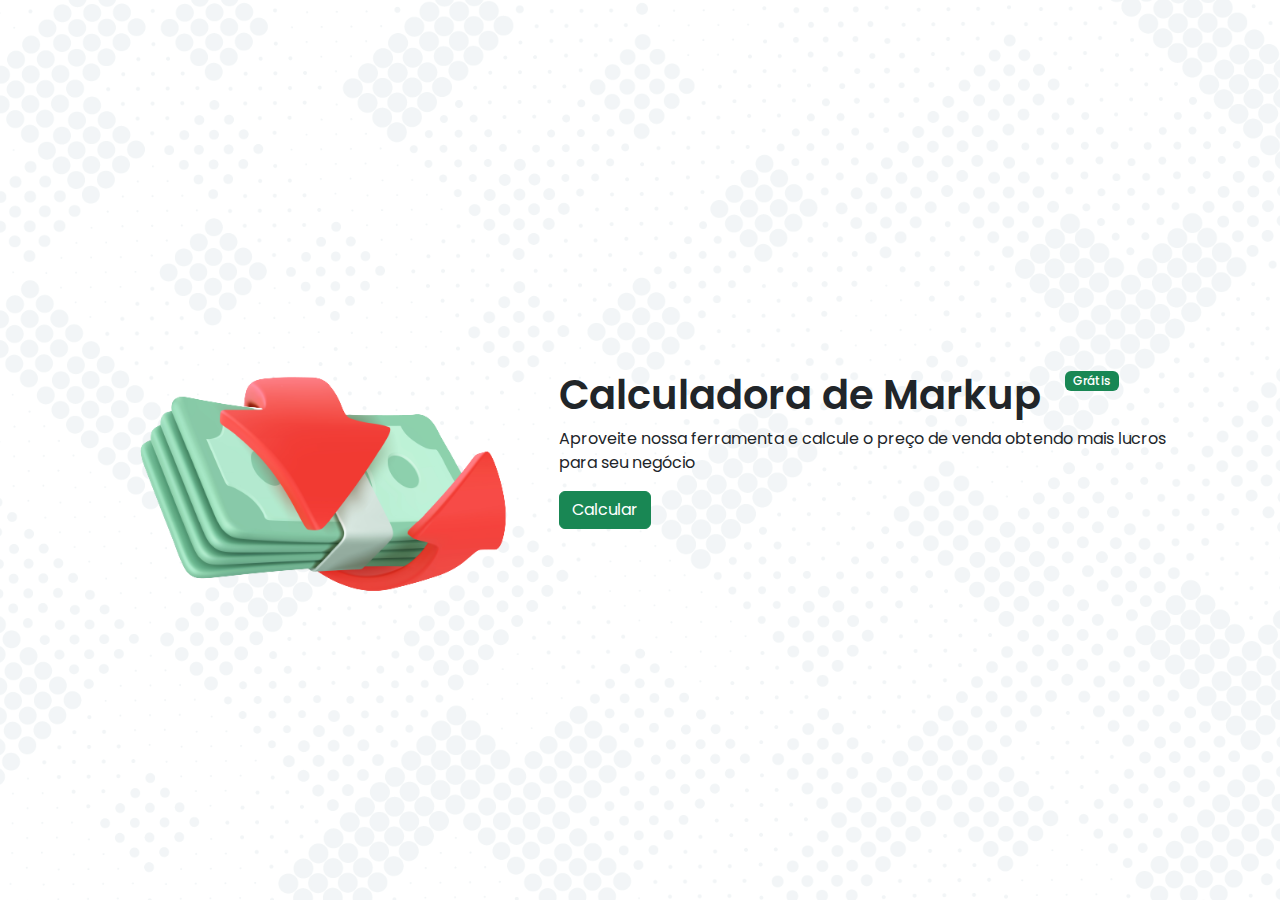
<file: index.html>
<!DOCTYPE html>
<html lang="pt-br">

<head>
  <meta charset="UTF-8">
  <meta http-equiv="X-UA-Compatible" content="IE=edge">
  <meta name="viewport" content="width=device-width, initial-scale=1.0">
  <link rel="stylesheet" href="./assets/css/bootstrap.min.css">
  <link rel="stylesheet" href="./assets/css/index/index.css">
  <link rel="shortcut icon" href="./assets/img/money-removebg-preview.png" type="image/x-icon">
  <title>Markup</title>
</head>

<body>
  <div class="container-principal">
    <div id="principal" class="container p-4">
      <div class="row align-items-center h-100 justify-content-center">
        <img class="col-lg-5" src="./assets/img/money-removebg-preview.png" alt="">
        <div class="col-lg-7">
          <h1 class="d-flex align-items-start gap-4">Calculadora de Markup <span class="badge bg-success">Grátis</span></h1>
          <p>Aproveite nossa ferramenta e calcule o preço de venda obtendo mais lucros para seu negócio</p>
          <a href="./calc.html" class="btn btn-success">Calcular</a>
        </div>
      </div>

    </div>
  </div>




  <script src="./assets/js/bootstrap.bundle.min.js"></script>
  <script src="./assets/js/jquery-3.6.1.js"></script>
</body>

</html>
</file>
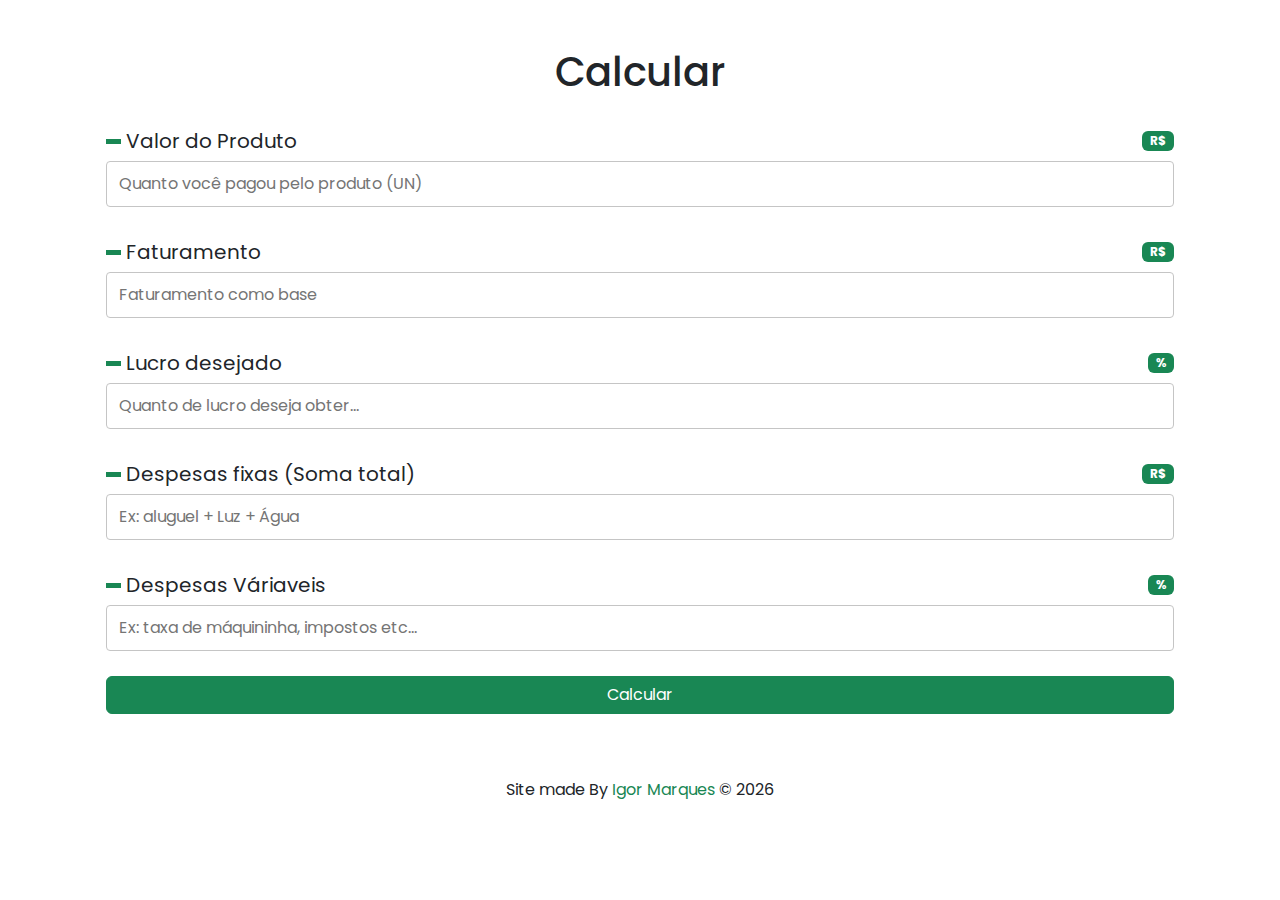
<file: calc.html>
<!DOCTYPE html>
<html lang="pt-br">

<head>
  <meta charset="UTF-8">
  <meta http-equiv="X-UA-Compatible" content="IE=edge">
  <meta name="viewport" content="width=device-width, initial-scale=1.0">
  <link rel="stylesheet" href="./assets/css/bootstrap.min.css">
  <link rel="stylesheet" href="./assets/css/calc/calc.css">
  <link rel="shortcut icon" href="./assets/img/money-removebg-preview.png" type="image/x-icon">
  <title>Calculadora</title>
</head>

<body>
  <div class="container p-5">
    <h1 class="text-center">Calcular</h1>
    <div class="row">
      <div class="container-label"><label class="fs-5">Valor do Produto </label><span class="badge bg-success">R$</span></div>
      <input id="precoProd" class="" type="number" min="0" placeholder="Quanto você pagou pelo produto (UN)">
    </div>

    <div class="row">
      <div class="container-label"><label class="fs-5">Faturamento</label><span class="badge bg-success">R$</span></label></div>
      <input id="faturamento" class="" type="number" min="0" placeholder="Faturamento como base">
    </div>

    <div class="row">
      <div class="container-label"><label class="fs-5">Lucro desejado</label><span class="badge bg-success">%</span></div>
      <input id="lucroDesejado" class="" type="number" min="0" placeholder="Quanto de lucro deseja obter...">
    </div>

    <div class="row">
      <div class="container-label"> <label class="fs-5">Despesas fixas (Soma total)</label><span class="badge bg-success">R$</span></div>
      <input id="despFixas" type="number" min="0" placeholder="Ex: aluguel + Luz + Água">
    </div>

    <div class="row">
      <div class="container-label"> <label class="fs-5">Despesas Váriaveis</label><span class="badge bg-success">%</span></div>
      <input id="despVar" class="" type="number" min="0" placeholder="Ex: taxa de máquininha, impostos etc...">
    </div>

    <div class="row">
      <button id="calcular" class="btn btn-success">Calcular</button>
    </div>
    <!-- ------------------------------ Resultados ------------------------------ -->
    <div class="info-results">
      <div class="results">
        <span>Vender Por:</span>
        <p id="pv"></p>
      </div>
      <div class="results">
        <span>Lucro:</span>
        <p id="lc"></p>
      </div>

      <div class="results">
        <span>Markup:</span>
        <p id="mkp"></p>
      </div>

      <div class="results">
        <span>Margem de Contribuição</span>
        <p id="mc"></p>
      </div>
      <div class="results">
        <span>Ponto de equilibrio:</span>
        <p id="pe"></p>
      </div>
      <div class="results">
        <p id="nv"></p>
      </div>



      <p d-block w-100 class="alerta-error m-3 alert alert-danger text-danger">A % total (despesas fixas + váriaveis + lucros excedeu 100%, revise o faturamento ou então as % correspondentes</p>
    </div>





  </div>
  <footer class=" w-100">

    <p class="p-3 text-center">Site made By <span class="text-success">Igor Marques</span> &copy; <span id="yearCopy"></span></p>
  </footer>

  <script src="./assets/js/bootstrap.bundle.min.js"></script>
  <script src="./assets/js/jquery-3.6.1.js"></script>
  <script src="./assets/js/calc.js"></script>
</body>

</html>
</file>
<file: assets/css/index/index.css>
@import url('../global.css');


.container-principal {
  background-color:rgba(255, 255, 255, 0.95);
}
#principal {
  height: 100vh;
}

body {
  background:#fff url('../../img/1062.jpg') no-repeat top left;
  background-size:cover;
}

#principal h1 {
  font-family: 'Poppins';
  font-weight: 600;
}

#principal span {
  font-size: 12px;
  font-weight: 500;
}
</file>
<file: assets/css/calc/calc.css>
@import url('../global.css');

.container .row {
  margin-top:25px;
}


label {
  padding: 5px 0px !important;
  display:flex;
  align-items:center;
  
  gap:5px;
  font-family:'Poppins';
}

.container-label {
  display:flex;
  align-items:center;
  justify-content:space-between;
  padding:0 !important;
}

label::before {
  content: '';
  display:block;
  height:5px;
  width:15px;
  background-color:var(--bs-success);
}
label > span {
  justify-self: flex-end !important;
}

.info-results {
  box-shadow: 0px 0px 20px rgba(0, 0, 0, 0.153);
  padding:20px;
  border-radius:5px;
  margin-top:10px;
}

.results {
  padding:10px !important;
  border:1px solid rgb(239, 239, 239);
  display:flex ;
  flex-flow:row wrap;
  align-items:center;
  justify-content:space-between;
}


.results + .results  {
  margin-top:10px;
}
.results span {
  padding:0px !important;
  color:#353535;
  font-weight:500;  
}

.results p {
  margin:0;
  color:green;
  font-weight:500;
}

input {
  padding:10px;
  border:1px solid #c5c5c5;
  border-radius:4px;
}
input:focus {
  outline:1px solid green;
}
</file>
